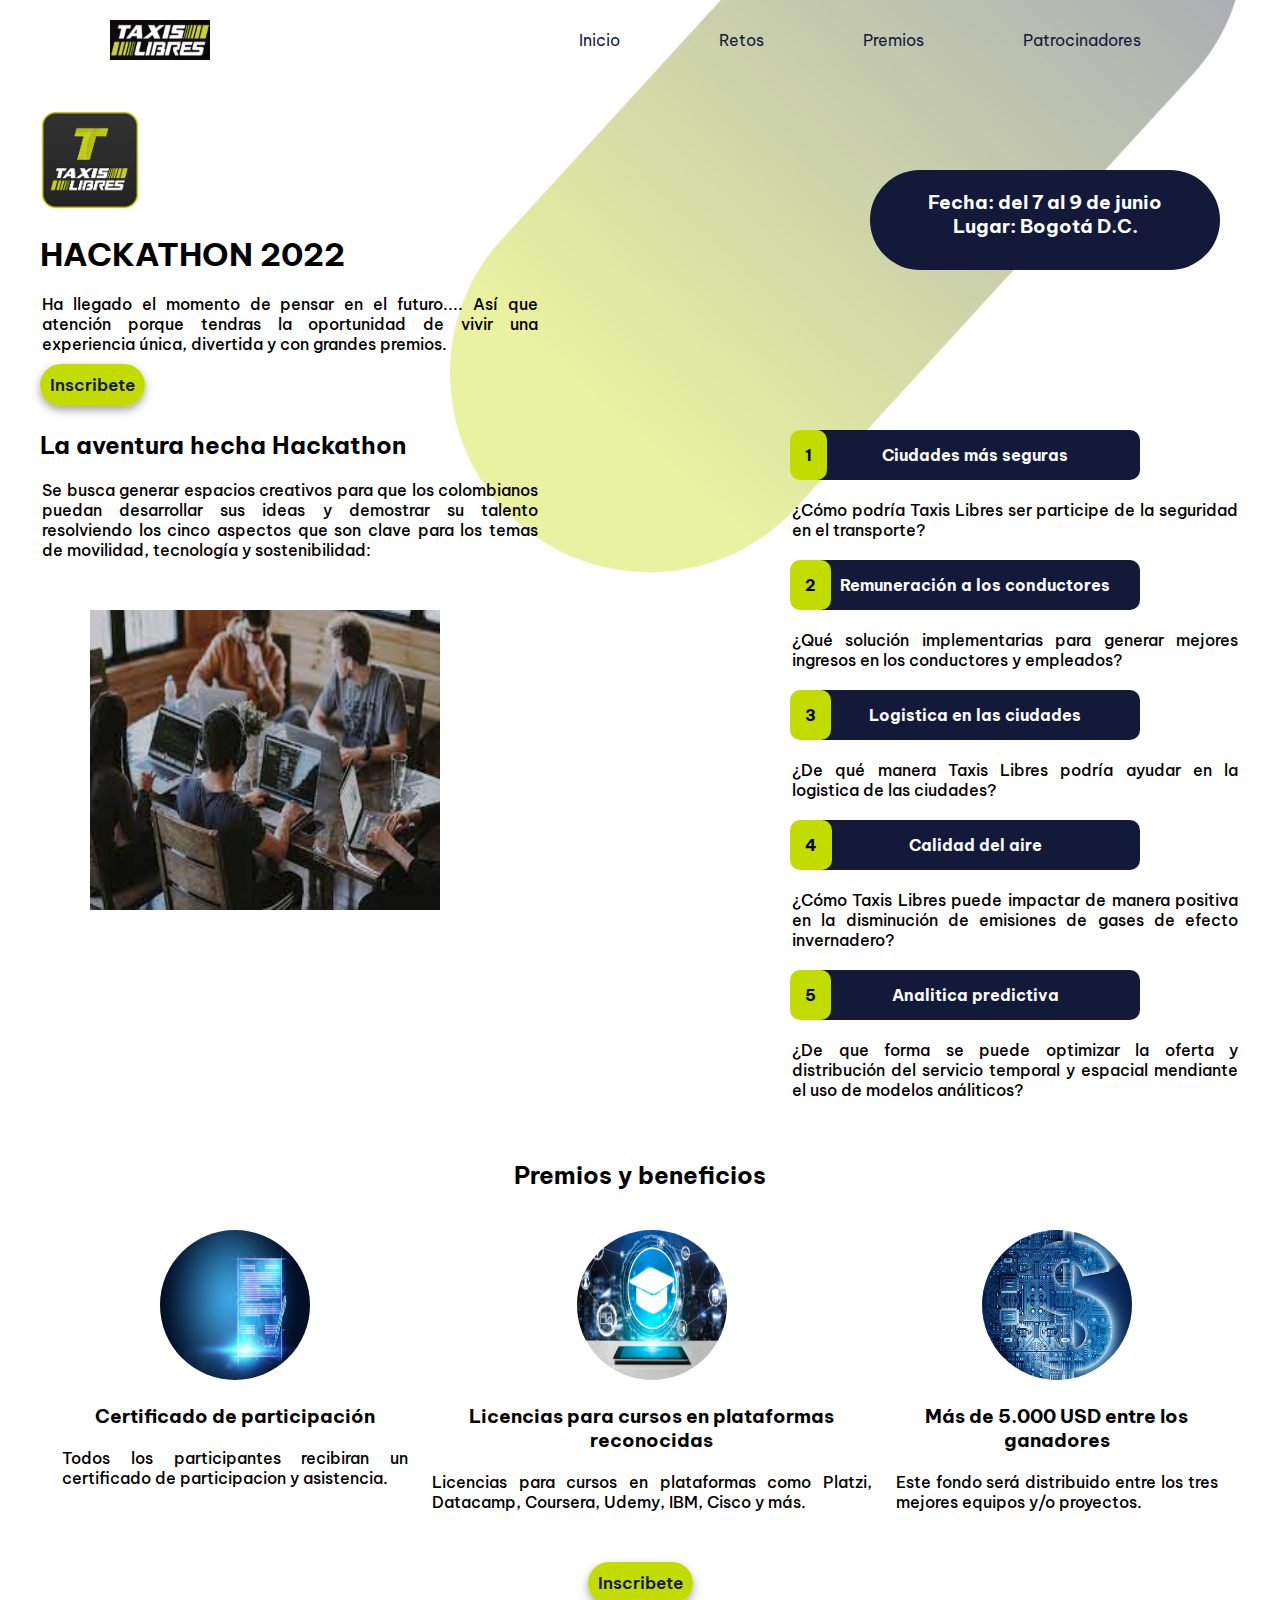
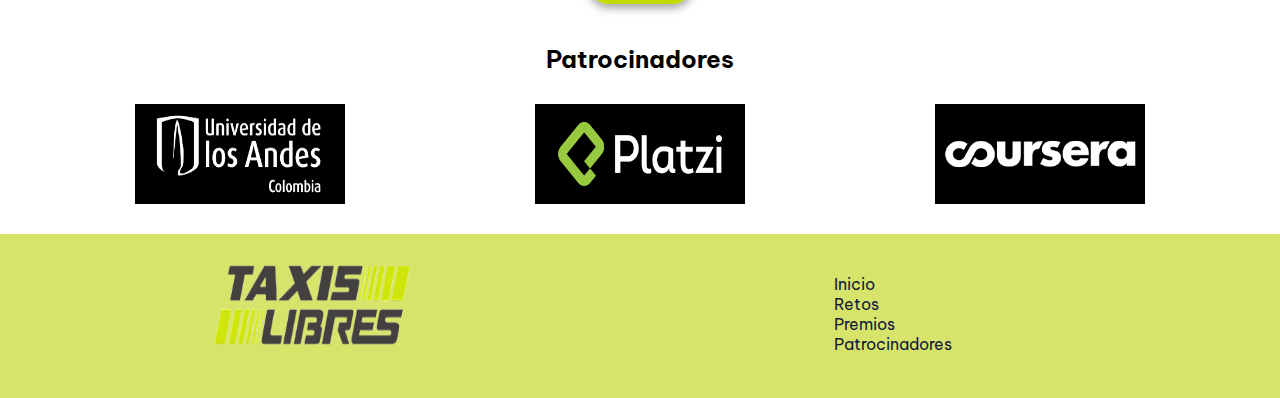
<file: index.html>
<!DOCTYPE html>
<html lang="en">
<head>
    <meta charset="UTF-8">
    <meta http-equiv="X-UA-Compatible" content="IE=edge">
    <meta name="viewport" content="width=device-width, initial-scale=1.0">
    <link rel="stylesheet" href="style/style.css">
    <!--Utilizamos fontawesome para los iconos de los hipervinculos a redes sociales en el footer-->
    <link rel="stylesheet" href="https://use.fontawesome.com/releases/v5.15.4/css/all.css" integrity="sha384-DyZ88mC6Up2uqS4h/KRgHuoeGwBcD4Ng9SiP4dIRy0EXTlnuz47vAwmeGwVChigm" crossorigin="anonymous">
    <title>ProyectoTaxisLibres</title>
</head>
<body>
    <!--Se crea la class = "d-flex" para hacer referenciar los elementos a los cuales aplicaremos felxbox-->
    <header class="d-flex align-items-center">
        <img  width="100" height="40" src="imagenes/logo black.JPG" alt="logo">
        <nav class="nav-menu align-items-center">
            <ul type = "none" class="ul-menu d-flex">
                <li>
                    <a href="#inicio">Inicio</a>
                </li>
                <li>
                    <a href="#list-objects">Retos</a>
                </li>
                <li>
                    <a href="#cards-premios">Premios</a>
                </li>
                <li>
                    <a href="#patrocinadores">Patrocinadores</a>
                </li>
            </ul>
        </nav>
        <i class="fas fa-bars"></i>
    </header>
    <main>
        <section class="d-flex" id="inicio">
            <div id="inicio-info">
                <img width="100" height="100" src="imagenes/T.png" alt="logo_T">
                <h1>HACKATHON 2022</h1>
                <p class="txt-align-justify">Ha llegado el momento de pensar en el futuro.... Así que atención porque tendras la oportunidad de vivir una experiencia única, divertida y
                    con grandes premios. </p>
                <a href="formulario.html" class="botton" target="black">Inscribete</a>
            </div>
            <div id="fecha">
                <h3 class="txt-align-center">Fecha: del 7 al 9 de junio <br>Lugar: Bogotá D.C.</h3>
            </div>
        </section>
        <!--Esta la sección del objetivo de la Hackathon-->
        <section class="d-flex objects">
            <div id="objetc">
                <h2 class="txt-align-center"> La aventura hecha Hackathon</h2>
                <p class="txt-align-justify"> Se busca generar espacios creativos para que los colombianos puedan desarrollar sus ideas y 
                    demostrar su talento resolviendo los cinco aspectos que son clave para los temas de movilidad, 
                    tecnología y sostenibilidad:
                </p>
                <img width="350" height="300" src="imagenes/image object.jpg" alt="Image object">
            </div>
            <div id="list-objects"> 
                <!--Se crea la class = "descripcion" en la etiqueta <p></p> ya que esta tendra un estilo diferente-->
                <h3 num="1" class="subtitle"> Ciudades más seguras </h3>
                <p class="txt-align-justify">¿Cómo podría Taxis Libres ser participe de la seguridad en el transporte?</p>
                <h3 num="2" class="subtitle"> Remuneración a los conductores </h3>
                <p class="txt-align-justify">¿Qué solución implementarias para generar mejores ingresos en los conductores y empleados?</p>
                <h3 num="3" class="subtitle"> Logistica en las ciudades </h3>
                <p class="txt-align-justify">¿De qué manera Taxis Libres podría ayudar en la logistica de las ciudades?</p>
                <h3 num="4" class="subtitle"> Calidad del aire </h3>
                <p class="txt-align-justify">¿Cómo Taxis Libres puede impactar de manera positiva en la disminución de emisiones de gases de efecto invernadero?</p>
                <h3 num="5" class="subtitle"> Analitica predictiva </h3>
                <p class="txt-align-justify">¿De que forma se puede optimizar la oferta y distribución del servicio temporal y 
                    espacial mendiante el uso de modelos análiticos?</p>
            </div>
        </section>
        <section id="cards-premios" class="txt-align-center">
            <h2 class="txt-align-center">Premios y beneficios</h2>
            <div class="d-flex">
                <div>
                    <img width="150" height="150" src="imagenes/certificado.jpg" alt="Certificado de participación">
                    <h3 class="txt-align-center">Certificado de participación</h3>
                    <p class="txt-align-justify">Todos los participantes recibiran un certificado de participacion y asistencia.</p>
                </div>
                <div>
                    <img width="150" height="150" src="imagenes/Cursos.jpg" alt="Licencia para cursos">
                    <h3 class="txt-align-center">Licencias para cursos en plataformas reconocidas</h3>
                    <p class="txt-align-justify">Licencias para cursos en plataformas como Platzi, Datacamp, Coursera, Udemy, IBM, Cisco y más.</p>
                </div>
                <div>
                    <img width="150" height="150" src="imagenes/Dinero.jpg" alt="Bolsa de dinero">
                    <h3 class="txt-align-center">Más de 5.000 USD entre los ganadores</h3>
                    <p class="txt-align-justify">Este fondo será distribuido entre los tres mejores equipos y/o proyectos.</p>
                </div>
            </div>
            <a href="formulario.html" class="botton" target="black">Inscribete</a>
        </section>
        <section id="patrocinadores">
            <h2 class="txt-align-center">Patrocinadores</h2>
            <div class="d-flex">
                <img width="210" height="100" src="imagenes/UANDES.png" alt="Logo Universidad de los Andes">
                <img width="210" height="100" src="imagenes/platzi.png" alt="Logo Platzi">
                <img width="210" height="100" src="imagenes/coursera.png" alt="Logo Coursera">
            </div>
        </section>
    </main>
    <footer class="d-flex">
        <div>
            <img width="210" height="100" src="imagenes/logo footer p.png" alt="Logo Taxis Libres">
            <div>
                <a href="https://www.facebook.com/taxislibrescol" target="blank">
                    <i class="fab fa-facebook-square"></i>
                </a>
                <a href="https://www.youtube.com/c/TaxisLibresCol" target="blank">
                    <i class="fab fa-youtube"></i>
                </a>
                <a href="https://twitter.com/taxislibrescol" target="blank">
                    <i class="fab fa-twitter"></i>
                </a>
                <a href="https://www.linkedin.com/company/taxis-libres/" target="blank">
                    <i class="fab fa-linkedin"></i>
                </a>
                <a href="https://www.instagram.com/taxislibres/?hl=es" target="blank">
                    <i class="fab fa-instagram"></i>
                </a>
            </div>
        </div>
        <div id="menu-footer">
            <nav>
                <ul type="none">
                    <li>
                        <a href="#inicio">Inicio</a>
                    </li>
                    <li>
                        <a href="#list-objects">Retos</a>
                    </li>
                    <li>
                        <a href="#cards-premios">Premios</a>
                    </li>
                    <li>
                        <a href="#patrocinadores">Patrocinadores</a>
                    </li>
                </ul>
            </nav>
        </div>
    </footer>
</body>
</html>
</file>
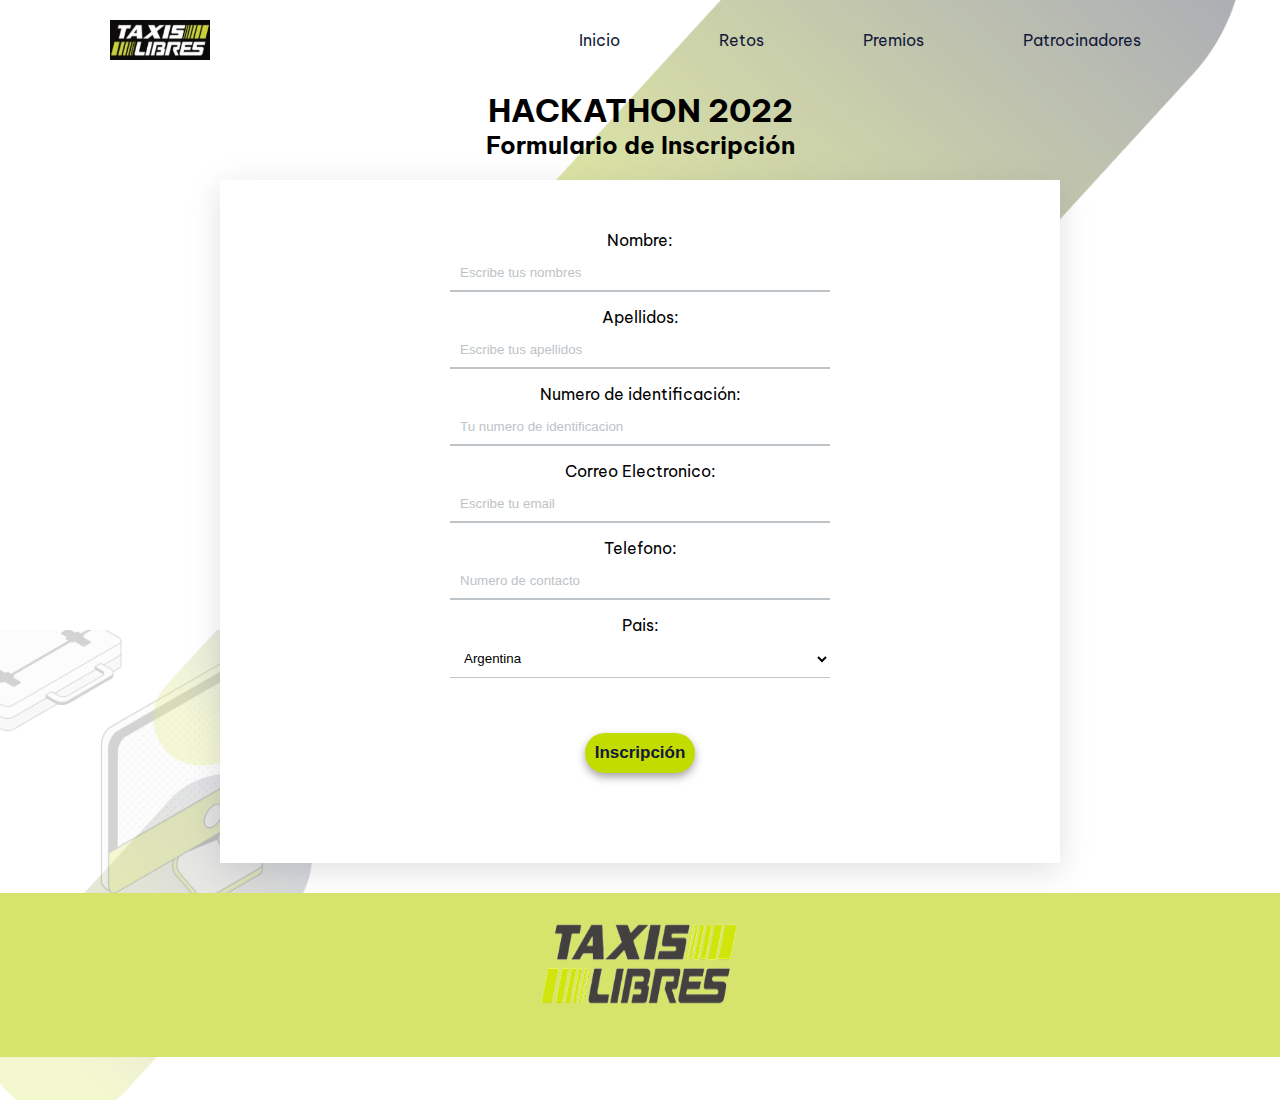
<file: formulario.html>
<!DOCTYPE html>
<html lang="en">
<head>
    <meta charset="UTF-8">
    <meta http-equiv="X-UA-Compatible" content="IE=edge">
    <meta name="viewport" content="width=device-width, initial-scale=1.0">
    <link rel="stylesheet" href="style/style.css">
    <link rel="stylesheet" href="https://use.fontawesome.com/releases/v5.15.4/css/all.css" integrity="sha384-DyZ88mC6Up2uqS4h/KRgHuoeGwBcD4Ng9SiP4dIRy0EXTlnuz47vAwmeGwVChigm" crossorigin="anonymous">
    <title>Proyecto Formulario Taxis Libres</title>
</head>
<body>
    <header class="d-flex align-items-center">
        <img  width="100" height="40" src="imagenes/logo black.JPG" alt="logo">
        <nav class="nav-menu align-items-center">
            <ul type = "none" class="ul-menu d-flex">
                <li>
                    <a href="#inicio">Inicio</a>
                </li>
                <li>
                    <a href="#list-objects">Retos</a>
                </li>
                <li>
                    <a href="#cards-premios">Premios</a>
                </li>
                <li>
                    <a href="#patrocinadores">Patrocinadores</a>
                </li>
            </ul>
        </nav>
        <i class="fas fa-bars"></i>
    </header>
    <main>
        <form action="#" method="post">
            <div id="Encabezado">
                <img width="100" height="100" src="imagenes/T.png" alt="logo_T">
                <h1>HACKATHON 2022</h1>
                <h2>Formulario de Inscripción</h2>
                <p></p>
            </div>
            <div id="campos">
                <div>
                    <label>Nombre: </label>
                    <input type="text" name="Nombre" id="Nombre" placeholder="Escribe tus nombres" required>
                </div>
                <div>
                    <label>Apellidos: </label>
                    <input type="text" name="PrimerApellidos" id="Primer Apellidos" placeholder="Escribe tus apellidos" required>
                </div>
                <div>
                    <label>Numero de identificación: </label>
                    <input type="text" name="identificación" id="id" placeholder="Tu numero de identificacion">
                </div>
                <div>
                    <label>Correo Electronico: </label>
                    <input type="email" name="email" id="email" placeholder="Escribe tu email">
                </div>
                <div>
                    <label>Telefono: </label>
                    <input type="tel" name="tel" id="tel" placeholder="Numero de contacto">
                </div>
                <div>
                    <label>Pais: </label>
                    <select name="pais" id="pais">
                        <option value="Arg">Argentina</option>
                        <option value="Bo">Bolivia</option>
                        <option value="Bra">Brasil</option>
                        <option value="Co">Colombia</option>
                        <option value="Chi">Chile</option>
                        <option value="Ecu">Ecuador</option>
                        <option value="Par">Paraguai</option>
                        <option value="Per">Peru</option>
                        <option value="Uru">Uruguay</option>
                        <option value="Ve">Venezuela</option>
                    </select>
                </div>
                <div>
                    <button type="submit" class="botton">Inscripción</button>
                </div>
            </div>
        </form>
        <img width="500" src="./imagenes/background formulario.png" alt="" 
        id="formBackground">
    </main>
    <footer class="d-flex">
        <div>
            <img width="210" height="100" src="imagenes/logo footer p.png" alt="Logo Taxis Libres">
            <div>
                <a href="https://www.facebook.com/taxislibrescol" target="blank">
                    <i class="fab fa-facebook-square"></i>
                </a>
                <a href="https://www.youtube.com/c/TaxisLibresCol" target="blank">
                    <i class="fab fa-youtube"></i>
                </a>
                <a href="https://twitter.com/taxislibrescol" target="blank">
                    <i class="fab fa-twitter"></i>
                </a>
                <a href="https://www.linkedin.com/company/taxis-libres/" target="blank">
                    <i class="fab fa-linkedin"></i>
                </a>
                <a href="https://www.instagram.com/taxislibres/?hl=es" target="blank">
                    <i class="fab fa-instagram"></i>
                </a>
            </div>
        </div>
    </footer>
</body>
</html>
</file>
<file: style/style.css>
@import url("https://fonts.googleapis.com/css2?family=Be+Vietnam+Pro:wght@400;500;700&display=swap%22");
*,
*::before,
*::after {
  box-sizing: border-box;
  margin: 0;
}
/*ESTILOS GENERALES*/
body{
    background-image: url("../imagenes/Background\ landing\ page.png");
    background-repeat: no-repeat;
    font-family: "Be Vietnam Pro", sans-serif;
    background-size: 800px;
    background-position: 450px -300px;
}
p {
    font-weight: 500;
    margin: 20px 2px;
}
a {
    text-decoration: none;
    color: rgb(18, 25, 57);
}
main h3{
    margin: 20px 20px;
}
.txt-align-center{
    text-align: center;
}
.txt-align-justify{
    text-align: justify;
}
a:hover{
    color: rgb(195, 220, 0);
}
.botton{
    background-color: rgb(195, 220, 0);
    border-radius: 50px;
    padding: 6px 15px;
    padding: 10px;
    margin: 50px 0px 50px 0px;
    color: rgb(18, 25, 57);
    box-shadow: 0px 4px 8px rgba(74, 74, 74, 0.5);
    font-size: 17px;
    font-weight: 550;
}
.botton:hover{
    background-color: rgb(18, 25, 57);
    color: white;   
}

/* Inspeccionar MEDIA QUIERIES con una resolución de Laptop 1024px*/
@media (min-width: 377px){
    .d-flex{
        display: flex;
    }
    header{
        margin: 20px 10px 0px 10px;
        align-items: center;
        justify-content: space-around;
    }
    header .d-flex{
        justify-content: center;
    }
    header .fa-bars{
        display: none;
    }
    header nav{
        width: 700px;
        margin: 0px 0px 0px 110px;
    }
    header .ul-menu {
        justify-content: space-around;
    }
    header img{
        margin: 0px 10px 0px 20px;
    }
    /*Estilos del main*/
    /*Primera Sección Inicio*/
    main {
        justify-content: space-around;
        padding: 30px 40px;
        overflow-x: hidden;
        margin: 0px;
    }
    main #inicio {
        width: 100%;
        height: 260px;
        justify-content: space-between;
      }
    main #inicio-info{
        width: 500px;
        height: 260px;
        align-items: center;
        justify-content: center;
    }
    main #fecha {
        background-color: rgb(18, 25, 57);
        border-radius: 80px;
        color: white;
        width: 350px;
        margin: 80px 20px;
    }
    main #inicio img{
        margin: 20px 0px 20px 0px;
    }
    /*Segunda Sección Objetivo*/
    main .objects{
        margin-top: 60px;
        justify-content: space-between;
    }
    main #objetc{
        width: 500px;
        margin-right: 40px;
        margin-top: 20px;
        justify-content: space-between;
    }
    main #objetc h2{
        text-align: left;
        align-items: center;
    }
    main #objetc img{
        margin: 30px 0px 0px 50px; 
    }
    main #list-objects{
        width: 450px;
    }
    main #list-objects .subtitle{
        background: rgb(18, 25, 57);
        color: white;
        width: 330px;
        height: 50px;
        border-radius: 10px;
        font-size: medium; 
        place-content: center;
        text-align: center;
        display: flex;
        align-items: center;
        position: relative;
    }
    main #list-objects .subtitle::before{
        background-color:  rgb(195, 220, 0);
        color: black;
        padding: 15px 15px; 
        border-radius: 10px;
        content: attr(num);
        position: absolute;
        left: -20px;
    }
    /*Tercera Sección Premios*/
    main #cards-premios{
        margin: 20px 0px 20px 0;
    }
    main #cards-premios h2{
        margin-top: 40px;
    }
    main #cards-premios div{
        margin: 0px 10px 20px 10px;
    }
    main #cards-premios img {
        border-radius: 80px;
        margin-bottom: 0px;
        margin-top: 40px;
    }
    /*Tercera Sección Patrocinadores*/
    main #patrocinadores div{
        justify-content: space-around;
    }
    main #patrocinadores h2{
        margin: 50px 0px 30px 0px;
    }
    /*Estilos del footer*/
    footer{
        background-color: rgb(214, 228, 108);
        justify-content: space-around;
        overflow: hidden;
        padding: 20px;
    }
    footer div div a{
        justify-content: space-around;
        margin: 0px 12px 0px 10px
    }
    footer #menu-footer {
        margin: 20px 120px 0px 0px;
    }
    /*ESTILOS FORMULARIOS------------------------*/
    main form{
        text-align: center;
    }
    main form #Encabezado img{
        display: none;
    }
    main form #campos {
        background-color: white;
        padding: 40px;
        box-shadow: rgba(100, 100, 111, 0.2) 0px 7px 29px 0px;
        width: 70%;
        display: inline-block;
    }
    main form #campos div {
        display: flex;
        flex-direction: column;
        align-items: center;
    }
    main form #campos div label {
        margin-top: 10px;
    }
    main form #campos div input, select{
        width: 50%;
        border-top: none;
        border-left: none;
        border-right: none;
        border-color: #bdc3c7;
        background-color: transparent;
        margin: 5px;
        padding: 10px
    }
    main form #campos button {
        border: none;
    }
    main form #campos div input::placeholder{
        color: #bdc3c7;
    }
    main #formBackground{
        position: absolute;
        left: 0;
        bottom: -200px;
        z-index: -1;
        opacity: 0.5
    }
    /* Aqui termina el estilo del formulario */
    ;
}

/* MEDIA QUIERIES*/ 
@media (max-width: 376px){
    /*ESTILOS DEL BODY*/
    body{
        background-size: 300px;
        background-position: 200% -2%;
    }
    /*ESTILOS DEL HEADER*/
    header .nav-menu,
    header a{
        display: none;
    }
    header .fa-bars{
        display: flex;
        justify-content: end;
        margin: 20px 30px 10px 0px;
    }
    header img{
        display: none;
    }
    /*ESTILOS DEL MAIN*/
    /* Primera Sección Main*/
    main{
        margin: 8px;
    }
    main #inicio{
        text-align: center;
    }
    main #inicio h3{
        margin: 50px 2px;
    }
    main #inicio p{
        margin: 30px 2px;
    }
    /* Segunda Sección Main*/
    main #objetc img{
        display: none;
    }
    main #list-objects .subtitle{
        background: rgb(220, 231, 142);
        width: 330px;
        height: 50px;
        border-radius: 10px;
        font-size: medium; 
        place-content: center;
        text-align: center;
        display: flex;
        align-items: center;
        position: relative;
    }
    #list-objects .subtitle::before{
        background-color:  rgb(18, 25, 57);
        color: white;
        padding: 15px 15px; 
        border-radius: 10px;
        content: attr(num);
        position: absolute;
        left: -20px;
    }
    /* Tercera Seccion Main */
    #cards-premios h2{
        margin: 60px 0px 40px 0px;
    }
    #cards-premios img {
        border-radius: 80px;
        margin-bottom: 0px;
    }
    #cards-premios p{
        margin: 0px 0px 30px 0px;
    }
    #cards-premios h3{
        margin-bottom: 10px;
        margin-top: 10px;
    }
    /* Cuarta Seccion Main */
    #patrocinadores {
        margin-top: 60px;
        margin-bottom: 40px;
    }
    #patrocinadores div{
        text-align: center;
        justify-content: center;
        align-self: center;
        margin-top: 20px;
    }
    /* Footer Seccion */
    footer{
        background-color: rgb(220, 231, 142);
        text-align: center;
        padding: 40px;
    }
    footer #menu-footer{
        display: none;
    }
    /*SECCION FORMULARIOS*/
    main form{
        text-align: center;
    }
    main form #Encabezado h1{
        font-size: 1.8em;
        margin-top: 20px;
    }
    main form #campos {
        background-color: white;
        padding: 10px;
        box-shadow: rgba(100, 100, 111, 0.2) 0px 7px 29px 0px;
    }
    main form #campos div {
        display: flex;
        flex-direction: column;
        align-items: center;
    }
    main form #campos div label {
        margin-top: 10px;
    }
    main form #campos div input, select{
        width: 70%;
        border-top: none;
        border-left: none;
        border-right: none;
        border-color: #bdc3c7;
        background-color: transparent;
        margin: 5px;
        padding: 10px
    }
    main form #campos button {
        border: none;
    }
    main form #campos div input::placeholder{
        color: #bdc3c7;
    }
}
</file>
